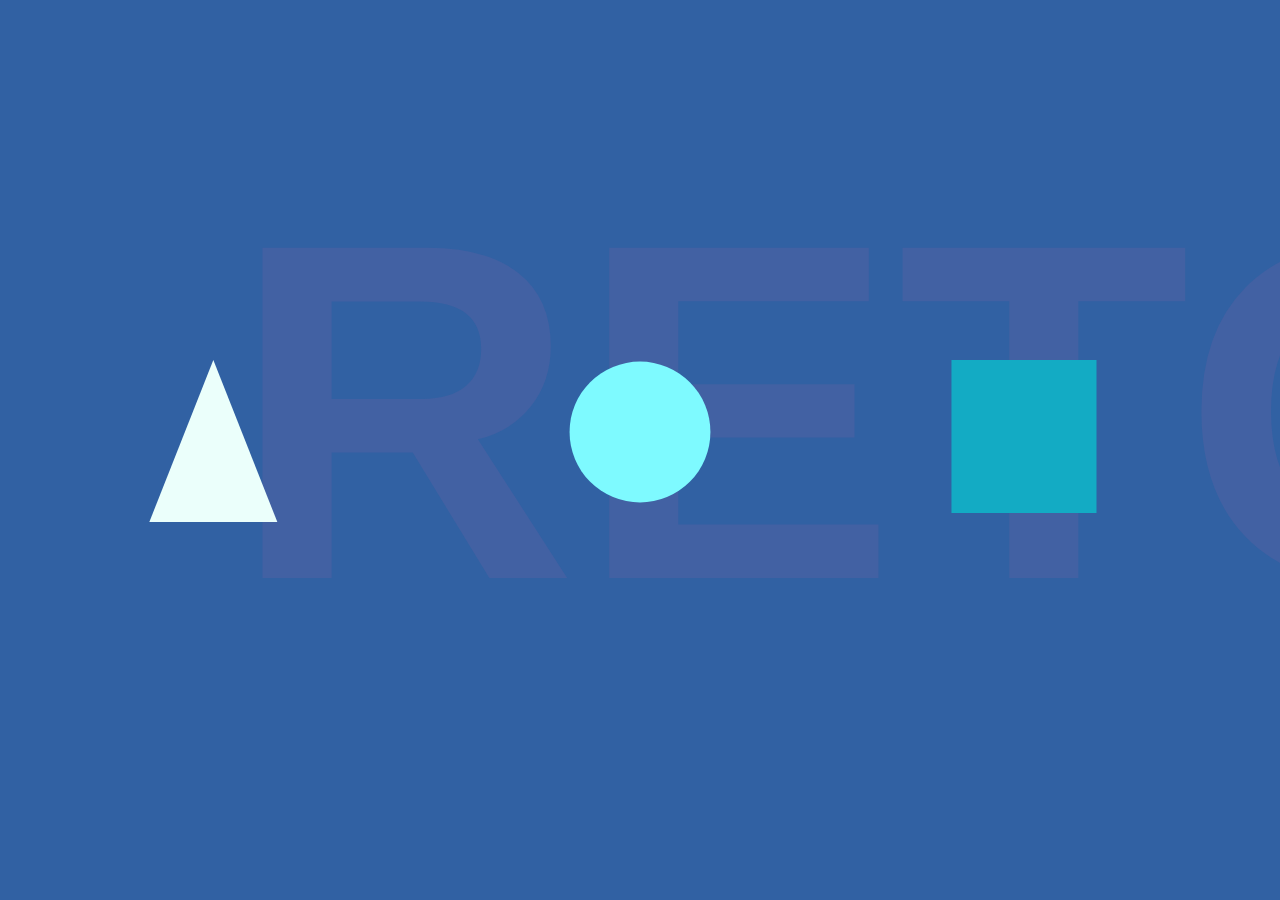
<file: index.html>
<!DOCTYPE html>
<html lang="en">
<head>
  <meta charset="UTF-8">
  <meta name="viewport" content="width=device-width, initial-scale=1.0">
  <link rel="stylesheet" href="./index.css">
  <title>Reto</title>
</head>
<body>
  <div class="wrapper">
    <div class="nav triangle">
      <a class="a" href="./html/hola.html">HOLA! 🤟🏽</a>
    </div>
    <div class="nav circle">
      <a class="a soy" href="./html/soy.html">SOY...</a>
    </div>
    <div class="nav square">
      <a class="a beto" href="./html/beto.html">BETO 😁</a>
    </div>
  </div>
</body>
</html>
</file>
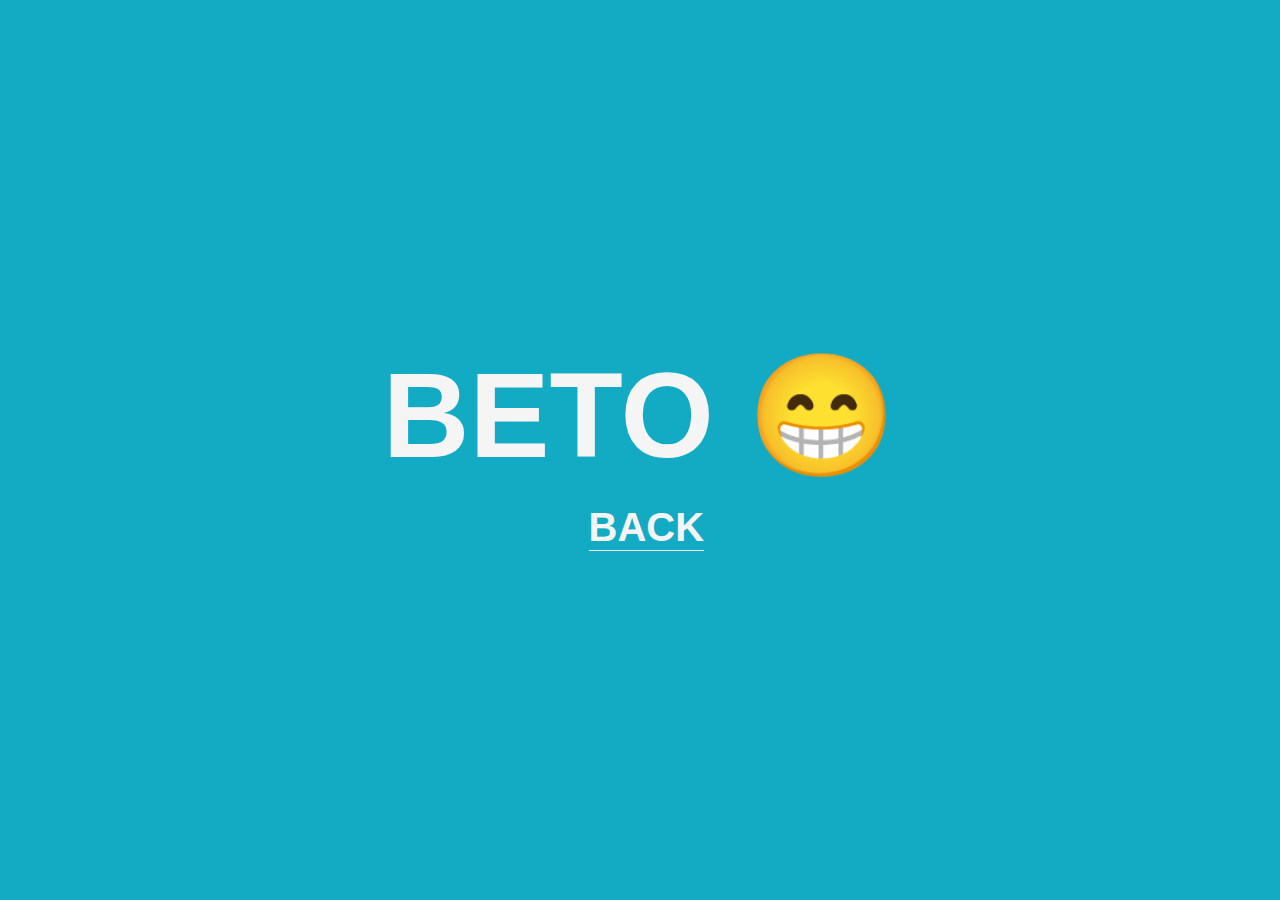
<file: html/beto.html>
<!DOCTYPE html>
<html lang="en">
<head>
  <meta charset="UTF-8">
  <meta name="viewport" content="width=device-width, initial-scale=1.0">
  <link rel="stylesheet" href="../css/beto.css">
  <title>Beto</title>
</head>
<body>
  <div>
    <h1>BETO 😁</h1>
    <a href="../index.html">BACK</a>
  </div>
</body>
</html>
</file>
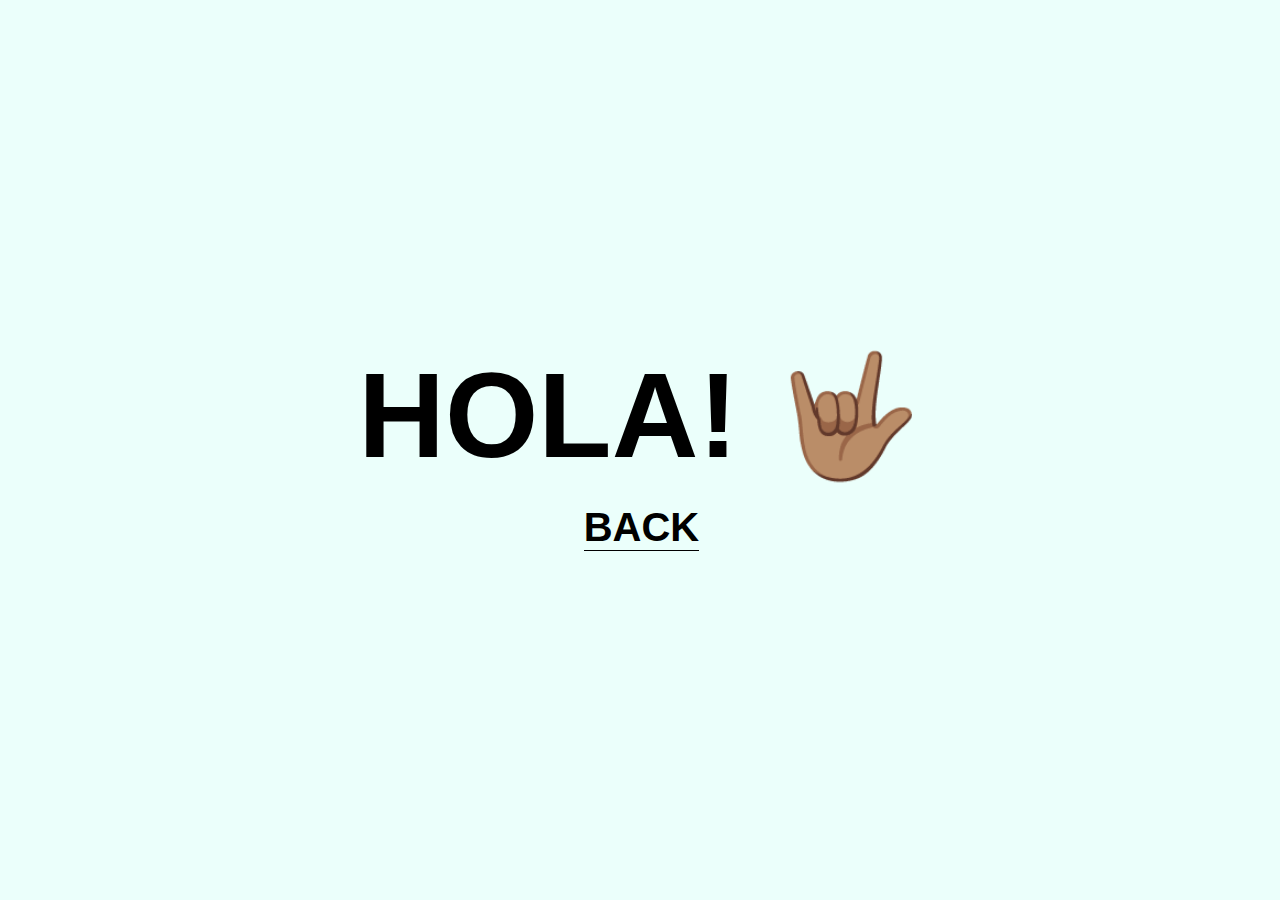
<file: html/hola.html>
<!DOCTYPE html>
<html lang="en">
<head>
  <meta charset="UTF-8">
  <meta name="viewport" content="width=device-width, initial-scale=1.0">
  <link rel="stylesheet" href="../css/hola.css">
  <title>Hola</title>
</head>
<body>
  <div>
    <h1>HOLA! 🤟🏽</h1>
    <a href="../index.html">BACK</a>
  </div>
</body>
</html>
</file>
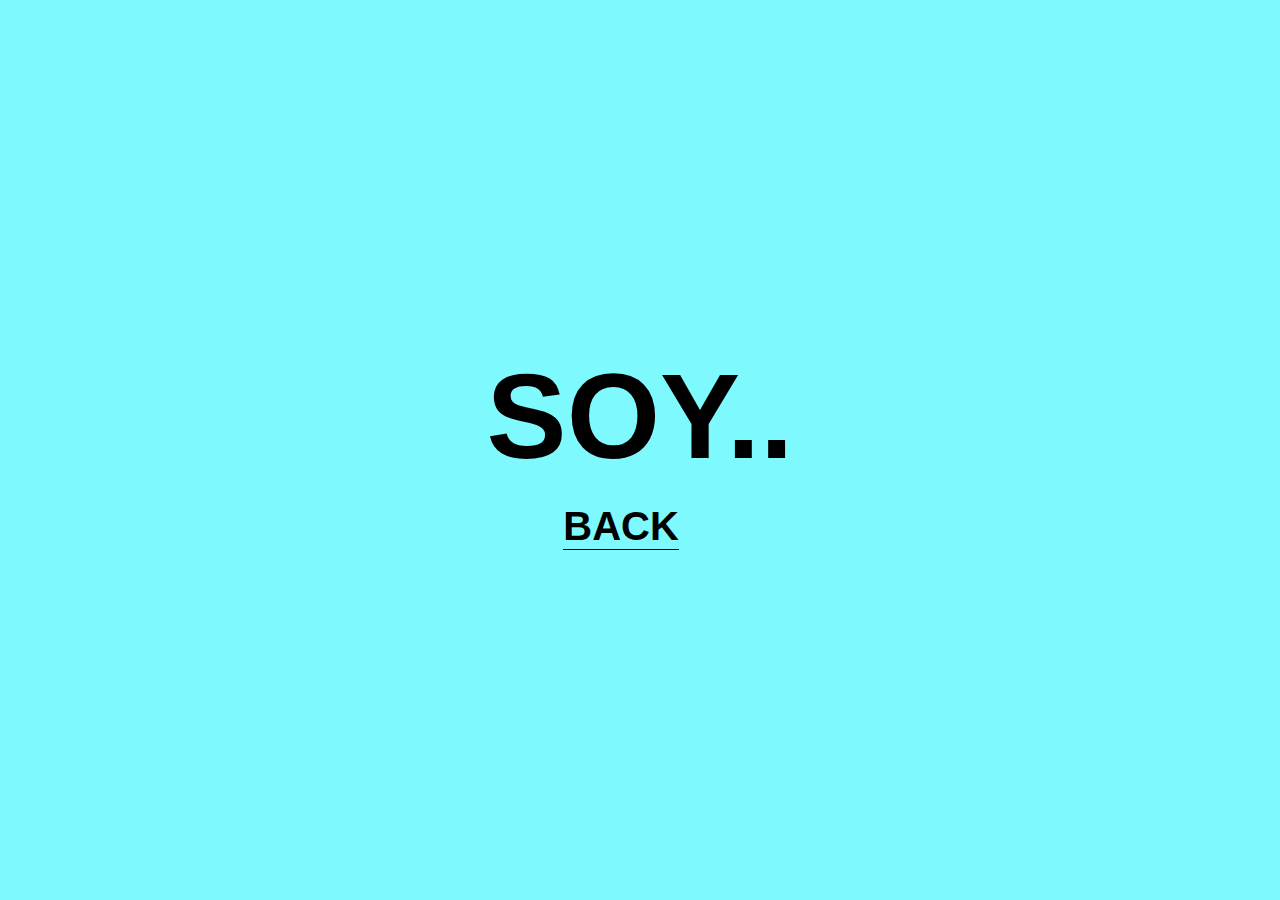
<file: html/soy.html>
<!DOCTYPE html>
<html lang="en">
<head>
  <meta charset="UTF-8">
  <meta name="viewport" content="width=device-width, initial-scale=1.0">
  <link rel="stylesheet" href="../css/soy.css">
  <title>Document</title>
</head>
<body>
  <div>
    <h1>SOY..</h1>
    <a href="../index.html">BACK</a>
  </div>
</body>
</html>
</file>
<file: index.css>
:root
{
  --body: #00005c;
  --blanco: #ebfffb;
  --blue1: #7efaff;
  --blue2: #13abc4;
  --blue3: #3161a3;
}

*
{
  margin: 0;
  padding: 0;
  box-sizing: border-box;
}

body
{
  min-width: 100%;
  min-height: 100%;
  font-family: -apple-system, BlinkMacSystemFont, 'Segoe UI', Roboto, Oxygen, Ubuntu, Cantarell, 'Open Sans', 'Helvetica Neue', sans-serif;
  color: white;
  background-color: var(--blue3);
}

body::before
{
  position: absolute;
  top: 15%;
  left: 18%;
  content: "RETO";
  font-size: 30em;
  font-weight: 900;
  /* letter-spacing: 2; */
  color: #4261a3;
  /* opacity: 5; */
}

h1
{
  display: none;
}
.a
{
  align-self: flex-start;
  /* min-height: 100vh; */
  margin-top: 100px;
  font-size: 60px;
  font-weight: 600;
  text-decoration: none;
  color: black;
  cursor: pointer;
  outline: none;
}
.beto
{
  color: whitesmoke;
}

.wrapper
{
  display: grid;
  grid-template-columns: repeat(3, 1fr);
  min-height: 100vh;
}
.nav
{
  display: flex;
  justify-content: center;
  align-items: center;
  width: 100%;
  height: 100%;
  transition: all 0.5s ease-in-out;
}

.triangle
{
  grid-column: 1;
  background-color: var(--blanco);
  color: transparent;
  text-decoration: none;
  clip-path: polygon(50% 40%, 35% 58%, 65% 58%);
}

.triangle:hover 
{
  color: black;
  clip-path: polygon(50% -10%, -500% 100%, 600% 100%);
}

.circle
{
  grid-column: 2;
  background-color: var(--blue1);
  color: black;
  clip-path: circle(10% at 50% 48%);
}
.circle:hover
{
  clip-path: circle(100% at 50% 48%);
}

.square
{
  grid-column: 3;
  background-color: var(--blue2);
  clip-path: inset(40% 43% 43% 23%);
}
.square:hover
{
  clip-path: inset(0% 0% 0% 0%);
}
/* .x
{
  grid-column: 3;
  background-color: var(--body);
} */
/* .x2
{
  background-color: var(--blue1);
  clip-path: polygon(20% 0%, 0% 20%, 30% 50%, 0% 80%, 20% 100%, 50% 70%, 80% 100%, 100% 80%, 70% 50%, 100% 20%, 80% 0%, 50% 30%);
}

.x2:hover && 
{
  clip-path: polygon(20% 0%, 0% 20%, 30% 50%, 0% 80%, 20% 100%, 50% 70%, 80% 100%, 100% 80%, 70% 50%, 100% 20%, 80% 0%, 50% 30%);
} */
</file>
<file: css/beto.css>
:root
{
  --blue2: #13abc4;
}

body
{
  display: flex;
  align-items: center;
  justify-content: center;
  min-width: 100%;
  min-height: 100vh;
  margin: 0;
  padding: 0;
  font-family: -apple-system, BlinkMacSystemFont, 'Segoe UI', Roboto, Oxygen, Ubuntu, Cantarell, 'Open Sans', 'Helvetica Neue', sans-serif;
  font-size: 60px;
  background-color: var(--blue2);
  color: whitesmoke;
}

h1
{
  margin: 0;
}

a
{
  margin: 0 60% 0 40%;
  display: inline-block;
  justify-self: center;
  font-size: 40px;
  font-weight: bold;
  color: whitesmoke;
  border-bottom: 1px solid;
  text-decoration: none;
}
</file>
<file: css/hola.css>
:root
{
  --blanco: #ebfffb;
}

body
{
  display: flex;
  align-items: center;
  justify-content: center;
  min-width: 100%;
  min-height: 100vh;
  margin: 0;
  padding: 0;
  font-family: -apple-system, BlinkMacSystemFont, 'Segoe UI', Roboto, Oxygen, Ubuntu, Cantarell, 'Open Sans', 'Helvetica Neue', sans-serif;
  font-size: 60px;
  background-color: var(--blanco);
}

h1
{
  margin: 0;
}

a
{
  margin: 0 60% 0 40%;
  display: inline-block;
  justify-self: center;
  font-size: 40px;
  font-weight: bold;
  color: black;
  border-bottom: 1px solid;
  text-decoration: none;
}
</file>
<file: css/soy.css>
:root
{
  --blue1: #7efaff;
}

body
{
  display: flex;
  align-items: center;
  justify-content: center;
  min-width: 100%;
  min-height: 100vh;
  margin: 0;
  padding: 0;
  font-family: -apple-system, BlinkMacSystemFont, 'Segoe UI', Roboto, Oxygen, Ubuntu, Cantarell, 'Open Sans', 'Helvetica Neue', sans-serif;
  font-size: 60px;
  background-color: var(--blue1);
}

h1
{
  margin: 0;
}

a
{
  margin-left: 25%;
  display: inline-block;
  justify-self: center;
  font-size: 40px;
  font-weight: bold;
  color: black;
  border-bottom: 1px solid;
  text-decoration: none;
}
</file>
